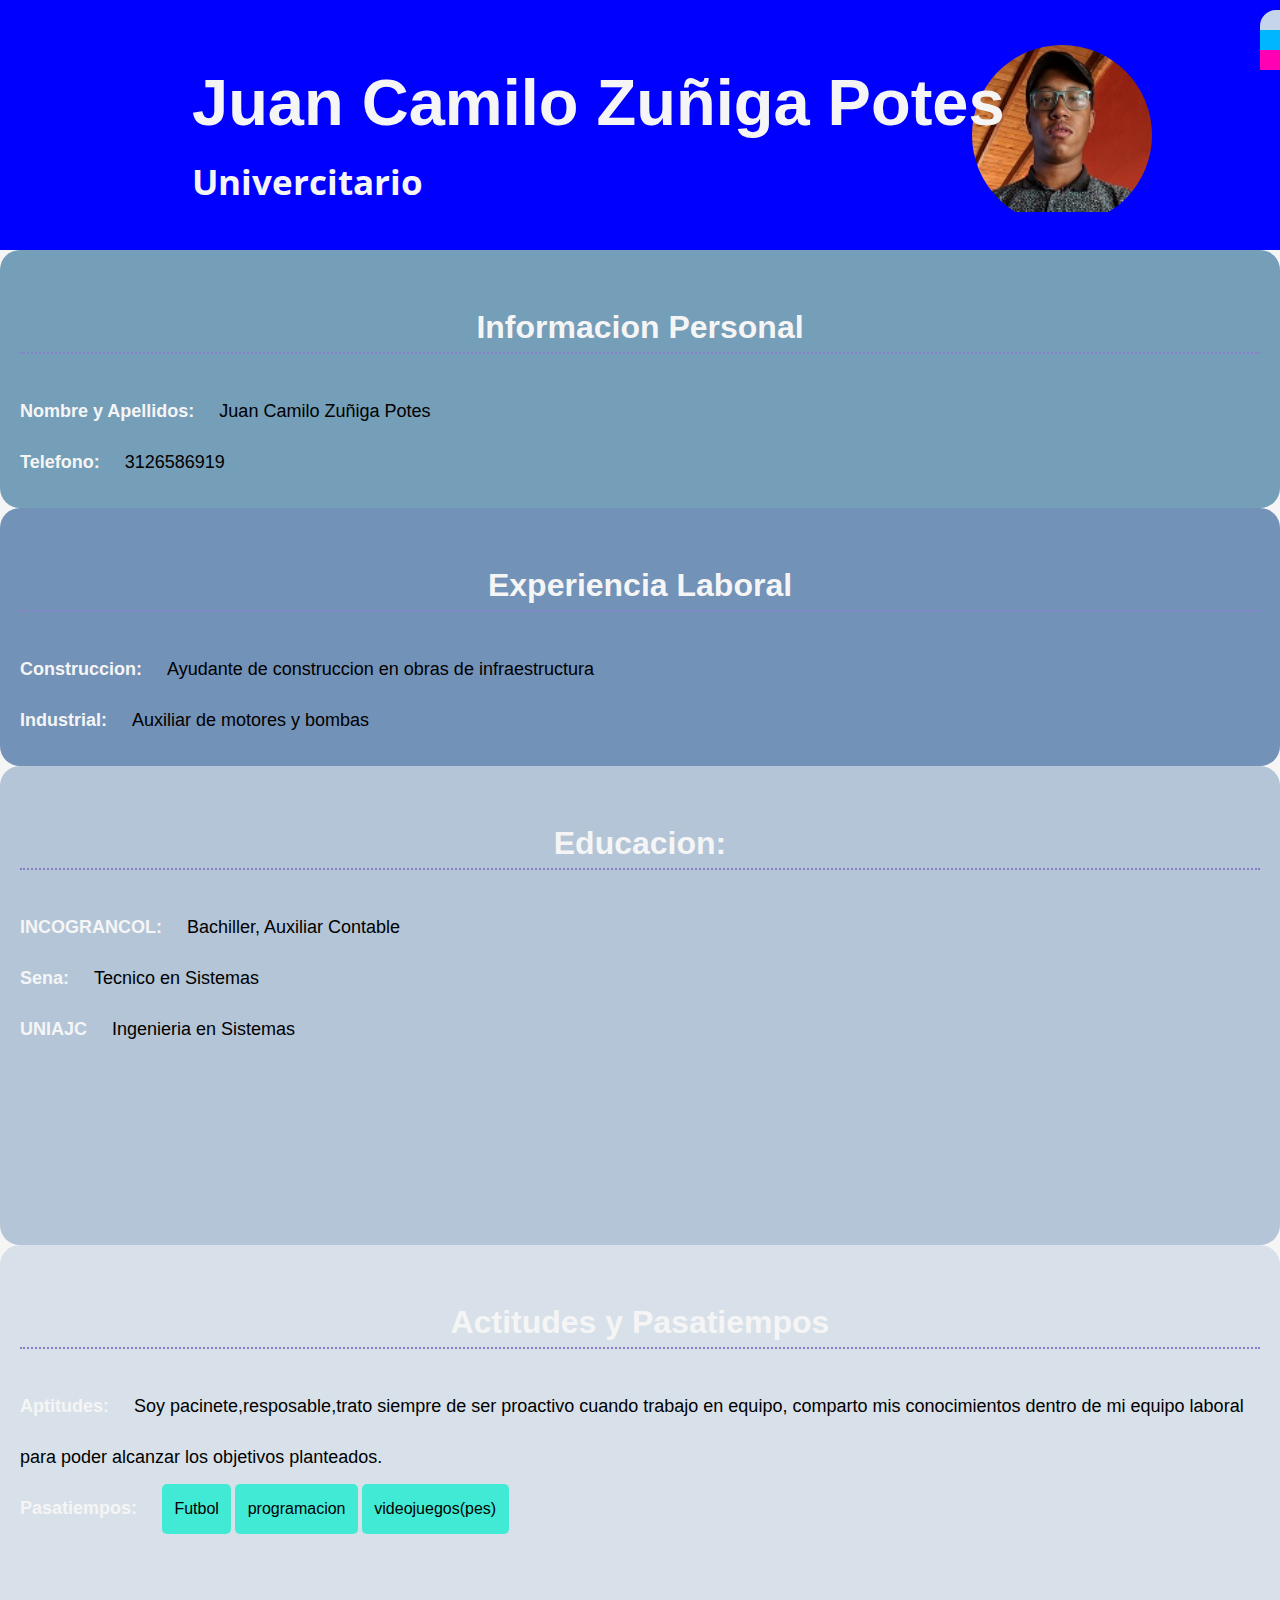
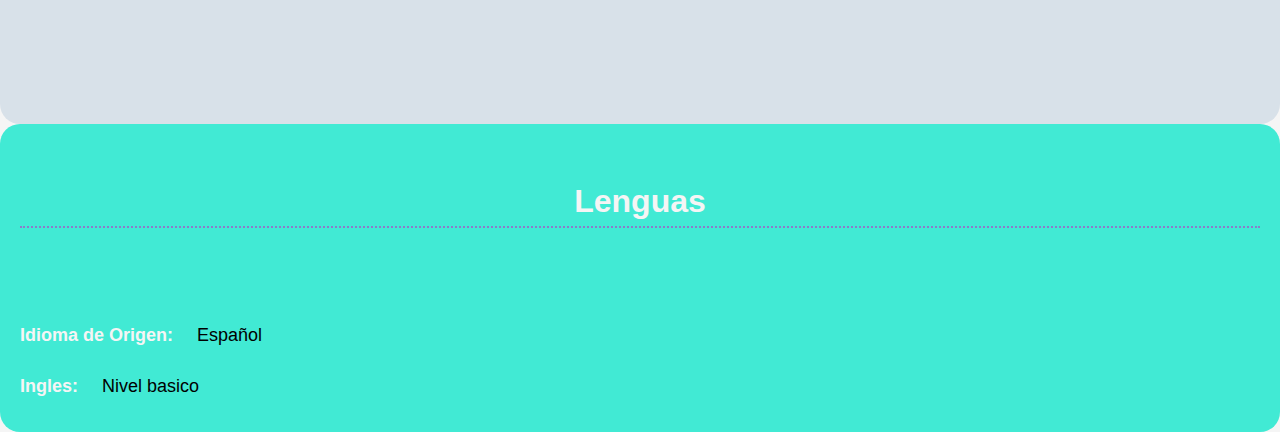
<file: HojaDVD/Kamylo Z/index.html>
<!DOCTYPE html>
<html lang="es">
<head>
    <meta charset="UTF-8">
    
    <meta name="viewport" content="width=device-width, initial-scale=1.0">
    <title>Hoja de Vida </title>
    <link rel="stylesheet" href="./css/index.css">
    
<link href="https://fonts.googleapis.com/css2?family=Open+Sans:wght@300&display=swap" rel="stylesheet">



</head>
<body>
    <div class="redes">
        <a href="https://www.facebook.com/juanko.potes" class="icon icon-facebook"target="_blank"></a>
        <a href="https://twitter.com/zunigapotes1" class="icon icon-twitter"target="_blank"></a>
        <a href="https://www.instagram.com/kamylozunigapotes/" class="icon icon-instagram"target="_blank"></a>

    </div>

    <div class="principio">
        <div class="imagen">
            <img src="Familiayo.jpg" alt="">
           
        </div>
        <div class="contenido">
            <p class="parra1"> Juan Camilo Zuñiga Potes  

            </p>
            <p class="parra2">Univercitario

            </p>
        </div>
    </div>
    <div class="info">
        
        <p class="tituloseccion">
            Informacion Personal
        </p>
        <p class="tituloinfo">
            Nombre y Apellidos:
        </p>
        <p class="infoinfo">
            Juan Camilo Zuñiga Potes
        </p><br>
        <p class="tituloinfo">
            Telefono:
        </p>
        <p class="infoinfo">
            3126586919
        </p><br>
    </div>
    <div class="info2">
        <p class="tituloseccion">
            Experiencia Laboral
        </p>
        <p class="tituloinfo">
            Construccion:
        </p>
        <p class="infoinfo">
            Ayudante de construccion en obras de infraestructura
        </p><br>
        <p class="tituloinfo">
            Industrial:
        </p>
        <p class="infoinfo">
            Auxiliar de motores y bombas
        </p><br>
    </div>
    <div class="info3">
        
        <p class="tituloseccion">
            Educacion:
        </p>
        
        <p class="tituloinfo">
            INCOGRANCOL:
        </p>
        <p class="infoinfo">
            Bachiller, Auxiliar Contable
        </p><br>
        <p class="tituloinfo">
            Sena:
        </p>
        <p class="infoinfo">
       Tecnico en Sistemas
        </p><br>
        <p class="tituloinfo">
            UNIAJC
        </p>
        <p class="infoinfo">
            Ingenieria en Sistemas
        </p><br>
        <iframe width="560" height="315" src="https://www.youtube.com/embed/6AmbEepi77o" title="YouTube video player" frameborder="0"
         allow="accelerometer; autoplay; clipboard-write; encrypted-media; gyroscope; picture-in-picture" allowfullscreen>
        
        </iframe>
    </div>
    <div class="info4">
        <p class="tituloseccion">
           Actitudes y Pasatiempos
        </p>
        <p class="tituloinfo">
            Aptitudes: 
        </p>
        <p class="infoinfo">
            Soy pacinete,resposable,trato siempre de ser proactivo cuando trabajo en equipo, comparto mis conocimientos
            dentro de mi equipo laboral para poder alcanzar los objetivos planteados.
        </p><br>
        <p class="tituloinfo">
            Pasatiempos:
        </p>
        <p class="infoinfo">
            
        </p>
        <Span>Futbol</Span>
        <Span>programacion</Span>
        <Span>videojuegos(pes)</Span>
        <iframe width="560" height="315" src=
        "https://www.youtube.com/embed/LmmN1vo80YQ" title="YouTube video player" 
        frameborder="0" allow="accelerometer; autoplay; clipboard-write;
         encrypted-media; gyroscope; picture-in-picture" allowfullscreen></iframe>
        </div>
        

        <div class="info5">
            <p class="tituloseccion">
                Lenguas
            </p><br>
            <p class="tituloinfo">Idioma de Origen:</p>
            <p class="infoinfo">Español</p><br>
            <p class="tituloinfo">Ingles:</p>
            <p class="infoinfo">Nivel basico</p><br>
        </div>
</body>
</html>
</file>
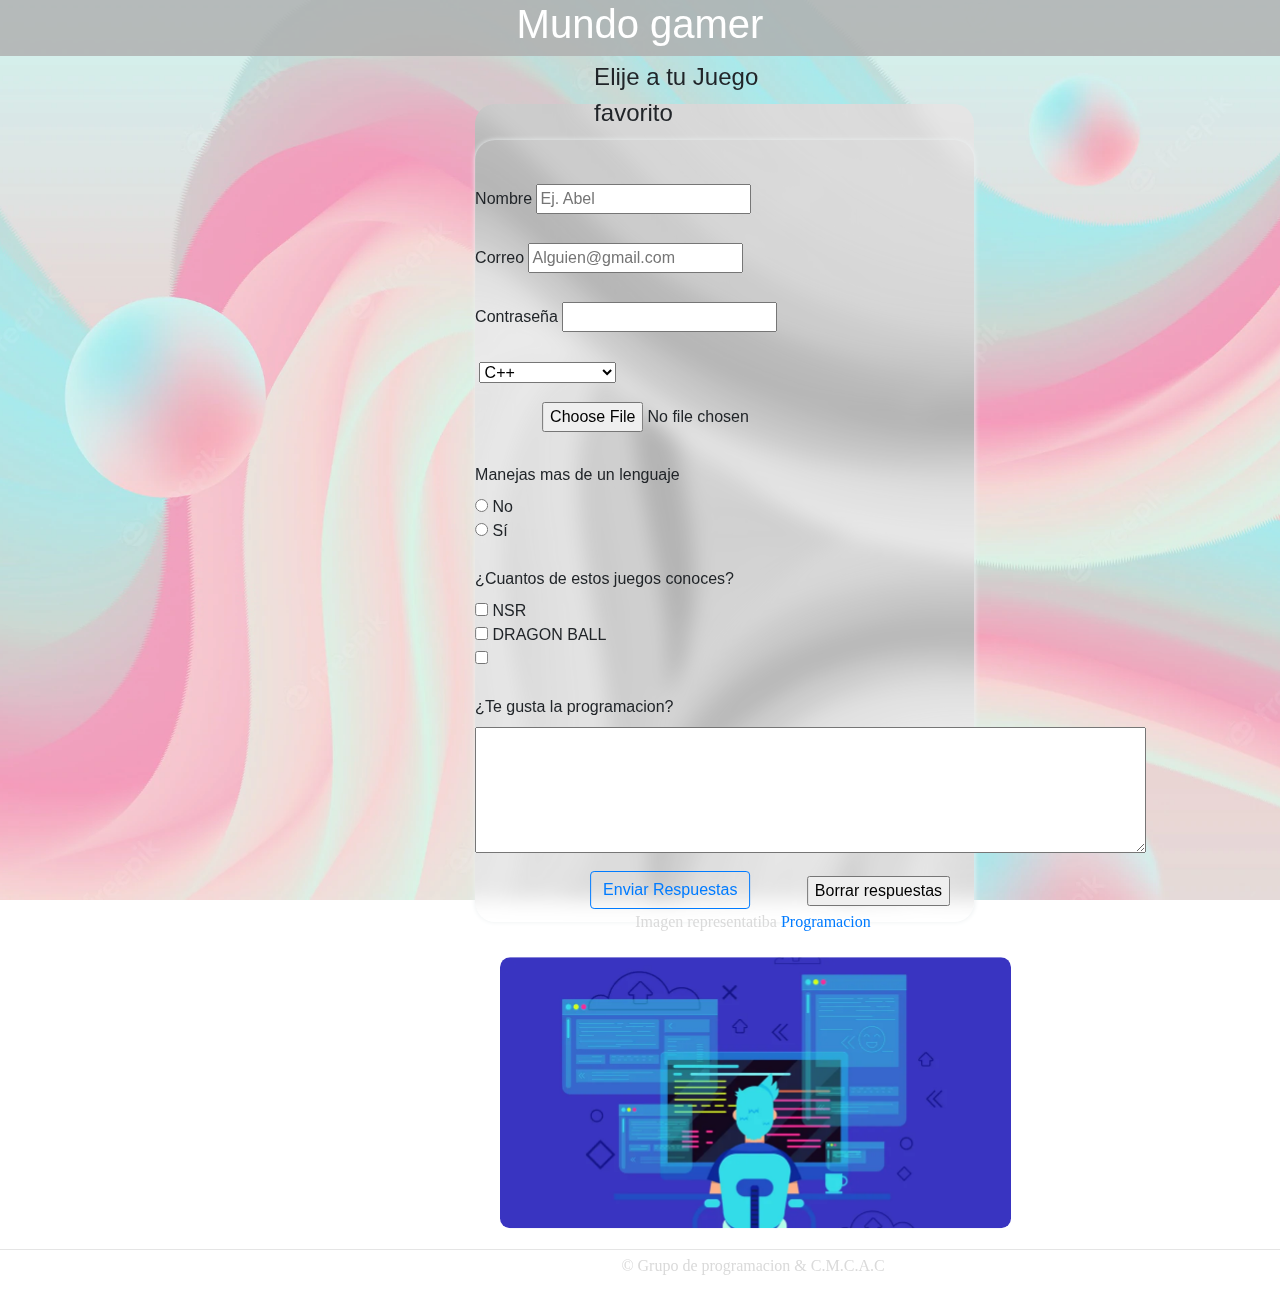
<file: Formulario.html>
<!DOCTYPE html>
<html>
<head>
	<meta charset="utf-8">
	<title>Formulario</title>
	<link href="https://maxcdn.bootstrapcdn.com/bootstrap/4.3.1/css/bootstrap.min.css" rel="stylesheet">
	<link rel="shortcut icon" href="./assets/Fondos/Fondo17.jpg">
    <link rel="stylesheet" href="./assets/css/estilosglobal.css">
</head>
<body style="background-image: url(./assets/Fondos/Fondo26.jpg)"	>
	<section class="encabezado1" >
		<h1>Mundo gamer</h1>
	</section>
	<br><br>
	
	<form>
		<fieldset class="formpanel">
			<legend>Elije a tu Juego favorito</legend>

			<label>Nombre</label>
			<input type="text" placeholder="Ej. Abel">

			<br><br>
			<label>Correo</label>
			<input type="email" placeholder="Alguien@gmail.com">

			<br><br>
			<label>Contraseña</label>
			<input type="password">

			<br><br>
			<label></label>
			<select name="Lenguajes" id="Lenguajes">
				<optgroup label="Lenguaje Compilado">
					<option value="America">C++</option>
					<option value="Cali">C#</option>
					<option value="Junior">GO</option>
					<option value="Medellin">DELPHI</option>
				</optgroup>
				<optgroup label="Lenguajes de interpretacion">
					<option value="Bogota">JAVASCRIPT</option>
					<option value="Cartagena">PYTHON</option>
					<option value="Chico">RUBY</option>
					<option value="Cucuta">PHP</option>
				</optgroup>

			</select>

			<br><br>
			<input type="file" name="file">
			<br><br>
			<label>Manejas mas de un lenguaje</label><br>
			<input type="radio" name="win"> No<br>
			<input type="radio" name="win"> Sí

			<br><br>
			<label>¿Cuantos de estos juegos conoces?</label><br>
			<input type="checkbox"> NSR<br>
			<input type="checkbox"> DRAGON BALL <br>
			<input type="checkbox"> 

			<br><br>
			<label>¿Te gusta la programacion?</label><br>
			<textarea rows="5" cols="70"></textarea>

			<br><br>
			<input class="btn btn-outline-primary" type="submit" value="Enviar Respuestas">
			<input type="reset" value="Borrar respuestas">

		</fieldset>
	</form>
	<p > Imagen representatiba <a href="https://www.youtube.com/watch?v=0yL_loiMbFI">Programacion</a></p> <a href="https://www.youtube.com/watch?v=0yL_loiMbFI"></a> <a href="https://www.youtube.com/watch?v=0yL_loiMbFI"><img class="imagen" src="./assets/Recursos/program.jpg"alt="imagen"></a></a>
	<hr >
	<p >&copy; Grupo de programacion &amp; C.M.C.A.C</p>

</body>

</html>
</file>
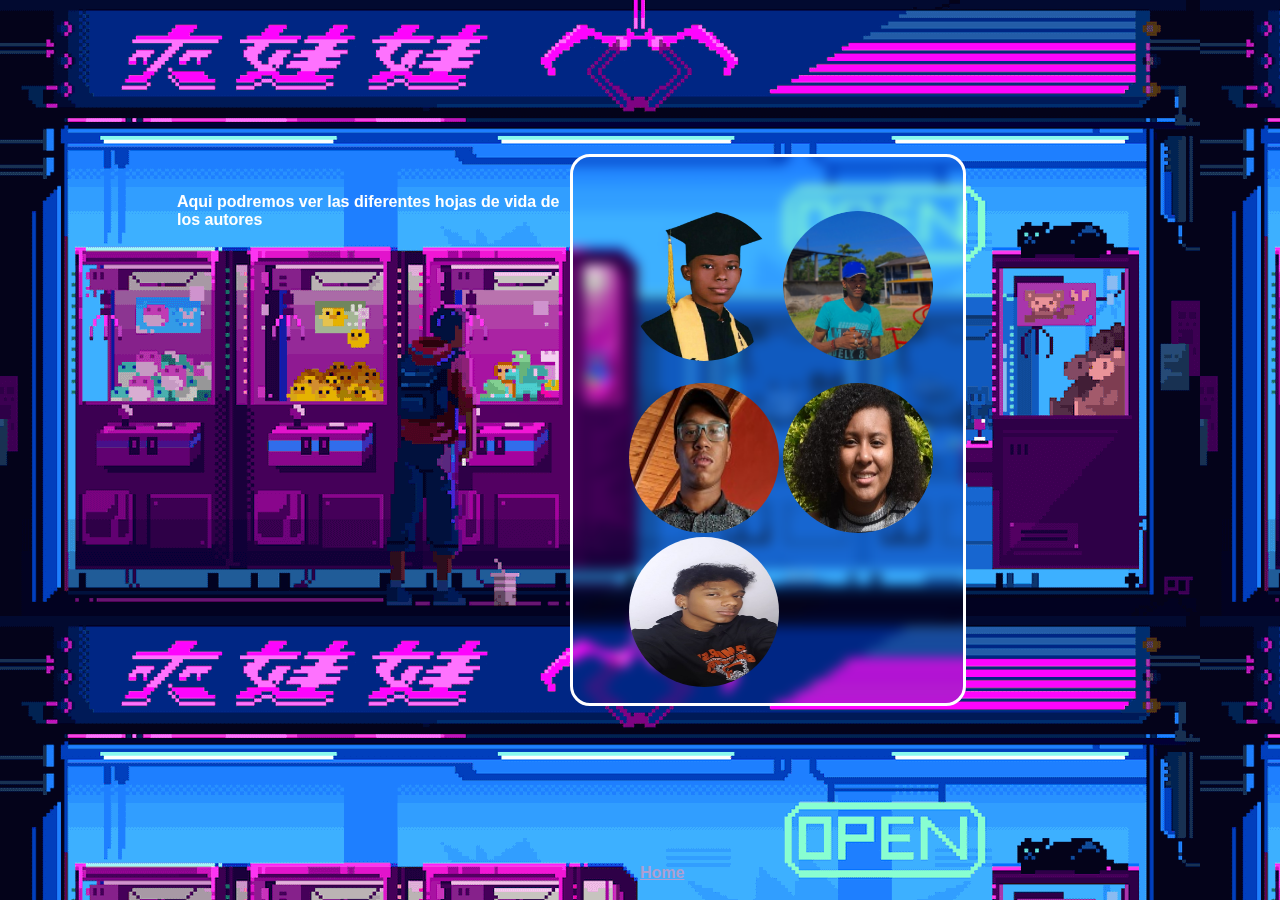
<file: Hojas.html>
<!DOCTYPE html>
<HTML lang="es">
<head>
    <meta charset="UTF-8">
    <meta http-equiv="X-UA-Compatible" content="IE=edge">
    <meta name="viewport" content="width=device-width, initial-scale=1.0">
    <title>Autores</title>
    <link rel="shortcut icon" href="./assets/Fondos/Fondo17.jpg">

    <link rel="stylesheet" href="./assets/css/hojas.css">
    <link href="https://cdnjs.cloudflare.com/ajax/libs/font-awesome/5.13.0/css/all.min.css" rel="stylesheet">
    </head>
    <body style=" background-image: url(./assets/Recursos/7afdd6915a8219f5dcdb89ff990a9a72.gif)">
    <section class="content" >
        <p class ="Parrafo1"><b>Aqui podremos ver las diferentes hojas de vida de los autores </b><br><br>
        <a  href="./HojaDVD/Hoja _de_vida cristian/index.html"> <img class="avatar"src="./assets/Perfil/cris.png" height="150px" width="150px" alt="Cristian"></a>
        <a  href="./HojaDVD/HojaABEL/hojadvd.html"> <img class="avatar"src="./assets/Perfil/PERFIL1.png" height="150px" width="150px" alt="Abel"></a>
        <br><br>
        <a  href="./HojaDVD/Kamylo Z/index.html"> <img class="avatar"src="./assets/Perfil/Familiayo.jpg" height="150px" width="150px" alt="Camilo"></a>
        <a  href="./HojaDVD/Hoja de vida 2.0/index.html"> <img class="avatar"src="./assets/Perfil/foto.jpg" height="150px" width="150px" alt="Maria"></a>
        <a  href="./HojaDVD/Hoja de vida CB/index.html"><img class="avatar" src="./assets/Perfil/Tarea.jpg" height="150px" width="150px" alt="Caleb"></a>
        </p>
        <h4><a class="volver" href="/indexPage.php">Home</h4></a>
    </section>
</body>
</html>
</file>
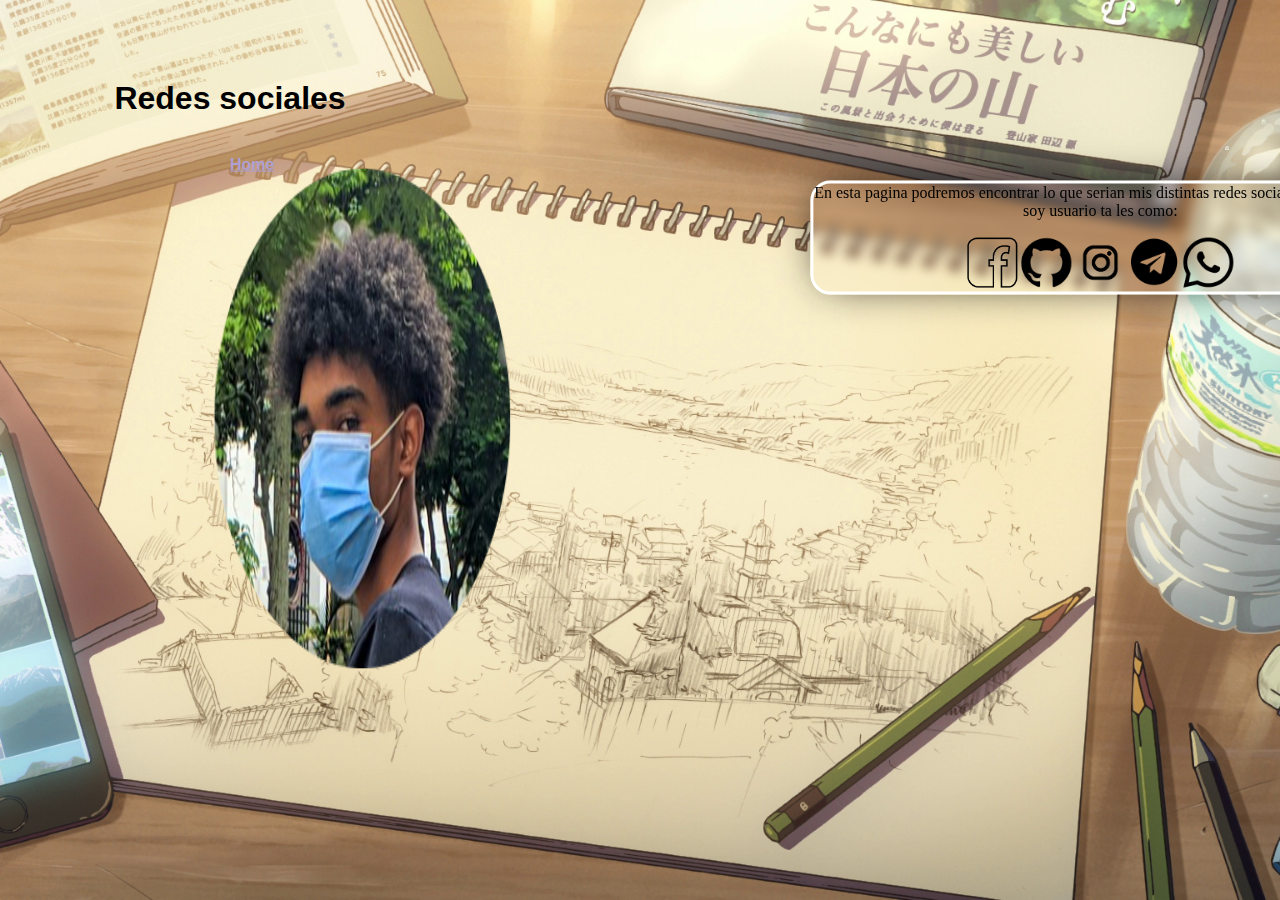
<file: HojaDVD/HojaABEL/Contactos/contacto.html>
<!DOCTYPE html>
<HTML lang="es">
<head>
    <meta charset="UTF-8">
    <meta http-equiv="X-UA-Compatible" content="IE=edge">
    <meta name="viewport" content="width=device-width, initial-scale=1.0">
    <title>Contacto</title>
    <link rel="shortcut icon" href="/assets/Perfil/logo.png">
    <link rel="stylesheet" href="/assets/css/estilosglobal.css">
    <link href="https://cdnjs.cloudflare.com/ajax/libs/font-awesome/5.13.0/css/all.min.css" rel="stylesheet">

</head>


<body style=" background-image: url(/assets/Fondos/Fondo15.jpg)">
    <section class="content">
        <h1 class="Tituloc">Redes sociales</h1>
        <p class ="Parrafo1">En esta pagina podremos encontrar lo que serian mis distintas redes sociales de las cuales soy usuario ta les como:<br><br>
        <a href="https://www.facebook.com/people/Abel/100004599286116/"> <img src="/assets/Recursos/facebook.png" height="50px" width="50px" alt="Facebook"></a>

        <a href="https://github.com/COLORBLUE1"> <img src="/assets/Recursos/github.png" height="50px" width="50px" alt="Github" ></a>

        <a href="https://www.instagram.com/invites/contact/?i=1cgvwxywm1bxl&utm_content=1i5l3g3"> <img src="/assets/Recursos/instagram.png" height="50px" width="50px" alt="Instagram"></a>

        <a href="https://t.me/Camilo_boy"> <img src="/assets/Recursos/telegram.png" height="50px" width="50px" alt="Telegram"></a>

        <a href="https://api.whatsapp.com/send?phone=3013495735&text=%C2%A1Hola!%20Vi%20tu%20software%20para%20el%20laboratorio%20de%20paz"> <img src="/assets/Recursos/whatsapp.png" height="50px" width="50px" alt="Whatsapp"></a>
            
            </p>      
          
        <img src="/assets/Perfil/PERFIL 2.jpg" alt="" class="logoprin">
        <h4><a class="volver" href="/indexPage.hTML">Home</h4></a>
    </section>
</body>
</html>
</file>
<file: HojaDVD/Kamylo Z/css/index.css>
body{
    margin:0%;
    padding:0%;
    background:  whitesmoke;
}
.redes {
    position: fixed;
    right: 0%;
    top: 10px;
    font-size: 10px;
    display: flex;
    flex-direction: column;
    align-items: flex-end;
    z-index: 100;
}
.icon {
    color: red;
    text-decoration: none;
    padding: 10px;
    display: flex;
    transition: all .5s; 

}
.icon-facebook {
    background: #C5D5EA;
}
.icon-twitter {
    background: rgb(0, 183, 255);
}
.icon-instagram {
    background: rgb(255, 0, 179);
}
.icon:first-child {
    border-radius: 1rem 0 0 0;
}
icon:last-child {
    border-radius: 0 0 01rem;
}
.principio{
    width: 100%;
    height: 250px;
    background: blue;
    
       
    
}
.principio .contenido{
    margin: 0px;
    width:70%;
    height: 50%;
    position: absolute;
    left: 15%;
    
}

.principio .contenido .parra1{
    color: whitesmoke;
    font-family:Arial, Helvetica, sans-serif;
    font-weight: bolder;
    font-size: 65px;
    
    margin-bottom: 2%;
    
/* Info */
.info{
    width:968px;
    transform:translatex(469px) translatey(-248px);
    min-height:193px;
    height:193px;
    background-color:rgba(98,158,218,0.29);
   }
   
   /* Info2 */
   .info2{
    width:685px;
    transform:translatex(433px) translatey(-203px);
   }
   
   /* Info3 */
   .info3{
    width:870px;
    transform:translatex(366px) translatey(-166px);
    padding-right:0px;
   }
   
   /* Info4 */
   .info4{
    width:862px;
    transform:translatex(370px) translatey(-129px);
    padding-right:1px;
   }
   
   /* Info5 */
   .info5{
    width:831px;
    transform:translatex(381px) translatey(-92.2000732421875px);
   }
   
   .principio .contenido{
    height:231px;
   }
   
   /* Principio */
   .principio{
    min-height:453px;
   }
   
   /* Body */
   body{
    background-color:#000005;
   }
   
   
}
.principio .contenido .parra2{
    color:whitesmoke;
    font-family: 'Open Sans', sans-serif;
    font-weight: bolder;
    font-size: 35px;
    margin-top: 0;
    margin-bottom: 0;
}
.principio .imagen{
    position: absolute;
    top: 5%;
    right:10%;
    width: 180px;
    height: 180px;
    border-radius: 100%;
    overflow: hidden;
}
.principio .imagen img{
    width: 180px ;
    height: 120;
}
.info{
    width: auto;
    line-height: 50px;
    
    height: 100%;

    background: #759EB8;
    margin: 0%;
    padding: 20px;
    border-radius: 20px;
}
.info .tituloseccion{
    color: whitesmoke;
    font-family: Arial, Helvetica, sans-serif;
    font-size: xx-large;
    text-align: center;
    font-weight: bolder;
    border-bottom: 2px #8a7dca dotted;

}
.info .tituloinfo{
    color: whitesmoke;
    font-family: Arial, Helvetica, sans-serif;
    font-weight: bolder;
    font-size:large ;
    display: inline;
    margin-right: 20px;
}
.info .infoinfo{
    color: black;
    font-family: Arial, Helvetica, sans-serif;
    font-weight: normal;
    font-size:large ;
    display: inline ;
}
.info span{
    display: inline-block;
    width: auto;
    height: auto;
    padding-left: 1%;
    padding-right: 1%;
    background: whitesmoke;
    color: whitesmoke;
    font-family: Arial, Helvetica, sans-serif;
    border-radius: 5px;
}

.info2{
    width: auto;
    line-height: 50px;
    
    height: 100%;

    background: #7392B7;
    margin: 0%;
    padding: 20px;
    border-radius: 20px;
}
.info2 .tituloseccion{
    color: whitesmoke;
    font-family: Arial, Helvetica, sans-serif;
    font-size: xx-large;
    text-align: center;
    font-weight: bolder;
    border-bottom: 2px #8a7dca dotted;

}
.info2 .tituloinfo{
    color: whitesmoke;
    font-family: Arial, Helvetica, sans-serif;
    font-weight: bolder;
    font-size:large ;
    display: inline;
    margin-right: 20px;
}
.info2 .infoinfo{
    color: black;
    font-family: Arial, Helvetica, sans-serif;
    font-weight: normal;
    font-size:large ;
    display: inline ;
}
.info2 span{
    display: inline-block;
    width: auto;
    height: auto;
    padding-left: 1%;
    padding-right: 1%;
    background: whitesmoke;
    color: whitesmoke;
    font-family: Arial, Helvetica, sans-serif;
    border-radius: 5px;
}
.info3{
    width: auto;
    line-height: 50px;
    
    height: 100%;

    background: #B3C5D7;
    margin: 0%;
    padding: 20px;
    border-radius: 20px;
}
.info3 .tituloseccion{
    color: whitesmoke;
    font-family: Arial, Helvetica, sans-serif;
    font-size: xx-large;
    text-align: center;
    font-weight: bolder;
    border-bottom: 2px #8a7dca dotted;

}
.info3 .tituloinfo{
    color: whitesmoke;
    font-family: Arial, Helvetica, sans-serif;
    font-weight: bolder;
    font-size:large ;
    display: inline;
    margin-right: 20px;
}
.info3 .infoinfo{
    color: black;
    font-family: Arial, Helvetica, sans-serif;
    font-weight: normal;
    font-size:large ;
    display: inline ;
}
.info3 span{
    display: inline-block;
    width: auto;
    height: auto;
    padding-left: 1%;
    padding-right: 1%;
   
}
.info3 iframe {
    display: inline-block;
    width: auto;
    height: auto;
    padding-left: 50%;
    padding-right: 1%;
}
.info4{
    width: auto;
    line-height: 50px;
    
    height: 100%;

    background: #D8E1E9;
    margin: 0%;
    padding: 20px;
    border-radius: 20px;
}
.info4 .tituloseccion{
    color: whitesmoke;
    font-family: Arial, Helvetica, sans-serif;
    font-size: xx-large;
    text-align: center;
    font-weight: bolder;
    border-bottom: 2px #8a7dca dotted ;

}
.info4 .tituloinfo{
    color: whitesmoke;
    font-family: Arial, Helvetica, sans-serif;
    font-weight: bolder;
    font-size:large ;
    display: inline;
    margin-right: 20px;
}
.info4 .infoinfo{
    color: black;
    font-family: Arial, Helvetica, sans-serif;
    font-weight: normal;
    font-size:large ;
    display: inline ;
}
.info4 span{
    display: inline-block;
    width: auto;
    height: auto;
    padding-left: 1%;
    padding-right: 1%;
    background:#41EAD4;
    color: rgb(0, 0, 0);
    font-family: Arial, Helvetica, sans-serif;
    border-radius: 5px;
}
.info4 iframe {
    display: inline-block;
    width: auto;
    height: auto;
    padding-left: 50%;
    padding-right: 1%;
}
.info5{
    width: auto;
    line-height: 50px;
    
    height: 100%;

    background: #41EAD4;
    margin: 0%;
    padding: 20px;
    border-radius: 20px;
}
.info5 .tituloseccion{
    color: whitesmoke;
    font-family: Arial, Helvetica, sans-serif;
    font-size: xx-large;
    text-align: center;
    font-weight: bolder;
    border-bottom: 2px #8a7dca dotted;

}
.info5 .tituloinfo{
    color: whitesmoke;
    font-family: Arial, Helvetica, sans-serif;
    font-weight: bolder;
    font-size:large ;
    display: inline;
    margin-right: 20px;
}
.info5 .infoinfo{
    color: black;
    font-family: Arial, Helvetica, sans-serif;
    font-weight: normal;
    font-size:large ;
    display: inline ;
}
.info5 span{
    display: inline-block;
    width: auto;
    height: auto;
    padding-left: 1%;
    padding-right: 1%;
    background: whitesmoke;
    color: whitesmoke;
    font-family: Arial, Helvetica, sans-serif;
    border-radius: 5px;
}
.info6{
    width: auto;
    line-height: 50px;
    
    height: 100%;

    background: #ffc300;
    margin: 0%;
    padding: 20px;
    border-radius: 20px;
}
.info6 .tituloseccion{
    color: whitesmoke;
    font-family: Arial, Helvetica, sans-serif;
    font-size: xx-large;
    text-align: center;
    font-weight: bolder;
    border-bottom: 2px #8a7dca dotted;

}
.info6 .tituloinfo{
    color: whitesmoke;
    font-family: Arial, Helvetica, sans-serif;
    font-weight: bolder;
    font-size:large ;
    display: inline;
    margin-right: 20px;
}
.info6 .infoinfo{
    color: black;
    font-family: Arial, Helvetica, sans-serif;
    font-weight: normal;
    font-size:large ;
    display: inline ;
}
.info6 span{
    display: inline-block;
    width: auto;
    height: auto;
    padding-left: 1%;
    padding-right: 1%;
    background: whitesmoke;
    color: whitesmoke;
    font-family: Arial, Helvetica, sans-serif;
    border-radius: 5px;
}
</file>
<file: assets/css/estilosglobal.css>
body{
    background-size: cover; 
    background-repeat: no-repeat;
    background-position: center;
    background-attachment: fixed;
    font-family: Arial, Helvetica, sans-serif;
}

h1{
    display:inline-block;
    position:relative;
}

h1::after,h1::before{
    content: '';
    position:absolute;
    width: 120px;
    height: 3px;
    background-color:currentColor;
    top:0.6em;
    transform: scale(0);
    transition: all 0.02s ease-in;

}

h1:hover::before, h1:hover::after{
    transform: scale(1);
}

h1::before{
    left: -140px;
}

h1::after{
    right: -140px;
}

.header-title{
    color: #FFFFFF;
    left: 31%;
    font-family: Arial, Helvetica, sans-serif;
 
}
.volverabel{
    text-align: center;
    position:absolute;
    top: 3350px;
    left: 50%;
    color: #ad9fd2;
    font-family: Arial, Helvetica, sans-serif;
}
.volver{
    text-align: center;
    position:absolute;
    top: 96%;
    left: 50%;
    
    color: #ad9fd2;
    font-family: Arial, Helvetica, sans-serif;
}
/*hojas*/

.content {
    position: absolute;
    transform:translatex(46%) translatey(50%) ;
   }
   

   
.avatar{
    border-radius: 80px;
}
.Titulo{
    position: absolute;
    width:309px !important;
    transform:translatex(469px) translatey(110px) !important;
    width: 90%;
    left: 30px;
    top: 180px;
    font-size:50%;
}

.Parrafo1{
    position: absolute;
    width:59px;
    transform:translatex(50%) translatey(0px);
    left: 30px;
    top: 180px;
}
.logoprin{
    position: absolute;
    height: 500px;
    width: 500px;
    left: 100px;
    top: 110px;
    width:296px;
    border-radius: 80px;
}
.content p{
    transform:translatex(463px) translatey(128px) !important;
    backdrop-filter:blur(5.79px);
    border-top-left-radius:20px;
    border-top-right-radius:20px;
    border-bottom-left-radius:20px;
    border-bottom-right-radius:20px;
    border-style:solid;
    border-color:#ffffff;
   }
   
   /* Bold Tag */
   .content p b{
    display:inline-block;
    transform:translatex(0px) translatey(-67px);
    color:#ffffff;
    font-family:Arial,'Helvetica Neue',Helvetica,sans-serif;
   }
   
   
/*contacto abel*/

.Titulo{
    position: absolute;
    width:309px !important;
    transform:translatex(784px) translatey(64px);
    width: 90%;
    left: 30px;
    top: 180px;
    font-size:50%;
}

.Parrafo1{
    position: absolute;
    width:309px !important;
    transform:translatex(784px) translatey(150px);
    width: 100%;
    left: 30px;
    top: 10px;
    color: #000000;
    
}
.logoprin1{
    position: absolute;
    height: 550px;
    width:310px;
    left: 250px;
    top: 150px;
    border-radius: 500px;
}
/*HOJA DE VIDA ABEL*/

.titulos{
    position: relative;
    transform: translateX(630px) translateY(0px);
    height: 60px;
    width: 250px;
    text-align: center;
    color: rgb(107, 107, 107);
    background-color: rgb(70, 63, 67);
    border-radius: 10px;
}
p{
    font-family: 'Times New Roman', Times, serif;
    text-align: center;
    color: #000000;
    box-shadow:-1px 0px 44px -14px #000000;
    min-width:574px;
    max-width:0px;
    min-height:0px;

}
.encabezado p{
color: #dadada;
 height:259px;
 transform:translatex(45%) translatey(-50px) !important;
 width:574px;
 max-width:574px;
 margin-bottom:21px;
 padding-bottom:27px;
}
.encabezado{
    margin: auto;
    position: relative;
    height: 350px;
    width: 1100px;
    color: #dadada;
}
/* Texto */
.texto{
 transform:translatex(470px) translatey(-6px);
 color: #dadada;
}
.content p{
    transform:translatex(666px) translatey(96px) !important;
   }
/* Paragraph */
p{
 transform:translatex(466px) translatey(-12px) !important;
 color: #dadada;
}

.perfilimf{
    position: absolute;
    border-radius: 700px;
    left: 60px;
    top: 20px;

}
.encabezado{
    text-align: center;
    background: linear-gradient(to right, #303035, #3e555a);  
    border-radius: 100px;
}
.titulohdv{
    font-family: Arial, Helvetica, sans-serif;
    font-size: xx-large;
    text-align:center;
    left: 100px;
}
.separador{
    background: linear-gradient(to right, #222224, #426870); 
    height: 10px;
    width: 50%;
}
.parrafoprin{
    position: relative;
    font-size: x-large;
    font-family: 'Segoe UI', Tahoma, Geneva, Verdana, sans-serif;
    left: 155px;
}

.video{
    position: absolute;
    width: -50px;
    height: -50px;
    border-radius: 30px;
    transform:translatex(330px) translatey(8.7998046875px);
    width:807px;
}


/* FORMULARIO */

.encabezado1{
    text-align: center;
    font-family: Arial, Helvetica, sans-serif;
    font-size: x-large;
    color: rgb(255, 255, 255);
    background-color: rgba(175, 175, 175, 0.832);
}
.formpanel{
     border: #000000;
     transform: translateY(0px) translateX(-15%);
}

.form{
    transform: translateY(0px) translateX(200%);
}

form fieldset{
    transform:translatex(0px) translatey(0px);
    width:39%;
    position:relative;
    left:550px;
   }
   
   /* Form Division */
   form{
    transform:translatex(0px) translatey(0px);
   }

.imagen{
    display:inline-block;
    width:511px;
    transform:translatex(574px) translatey(-4.800018310546875px);
    border-top-left-radius:10px;
    border-top-right-radius:10px;
    border-bottom-left-radius:10px;
    border-bottom-right-radius:10px;
    position:relative;
    right:74px;
}
/* Input */
form fieldset input[type=file]{
    transform:translatex(67px) translatey(-7px);
   }
   
   /* Fieldset */
   form fieldset{
    backdrop-filter:blur(10px) grayscale(1);
    background-attachment:fixed;
    border-width:3px;
    border-style:solid;
    border-color:rgba(255,255,255,0.46);
    box-shadow:0px 0px 5px 0px #ecf0f1;
    border-top-left-radius:20px;
    border-top-right-radius:20px;
    border-bottom-left-radius:20px;
    border-bottom-right-radius:20px;
   }
/* Input */
form fieldset input[type=reset]{
    transform:translatex(167px) translatey(-11px);
   }
   
   /* Button */
   form fieldset .btn-outline-primary{
    transform:translatex(115px) translatey(-13px);
   }
   
   /* Legend */
   form fieldset legend{
    width:49%;
    transform:translatex(119px) translatey(-45px);
   }
</file>
<file: assets/css/hojas.css>
.content p{
    transform:translatex(163px) translatey(128px) !important;
    backdrop-filter:blur(5.79px);
    border-top-left-radius:20px;
    border-top-right-radius:20px;
    border-bottom-left-radius:20px;
    border-bottom-right-radius:20px;
    border-style:solid;
    border-color:#ffffff;
   }
   
   /* Bold Tag */
   .content p b{
    display:inline-block;
    transform:translatex(90px) translatey(-67px);
    color:#ffffff;
    font-family:Arial,'Helvetica Neue',Helvetica,sans-serif;
   }
   
   /* Paragraph */
.content p{
    min-height:546px;
    width:390px;
    display:inline-block;
    transform:translatex(562px) translatey(130px) !important;
   }
   
   /* Image */
   .content p img{
    display:inline-block;
    transform:translatex(56px) translatey(0px);
    border-top-left-radius:80px;
    border-top-right-radius:80px;
    border-bottom-left-radius:80px;
    border-bottom-right-radius:80px;
   }
   /* Bold Tag */
   .content p b{
    transform:translatex(-396px) translatey(36px);
   }
   
   .volver{
    text-align: center;
    position:absolute;
    top: 96%;
    left: 50%;
    
    color: #ad9fd2;
    font-family: Arial, Helvetica, sans-serif;
}
</file>
